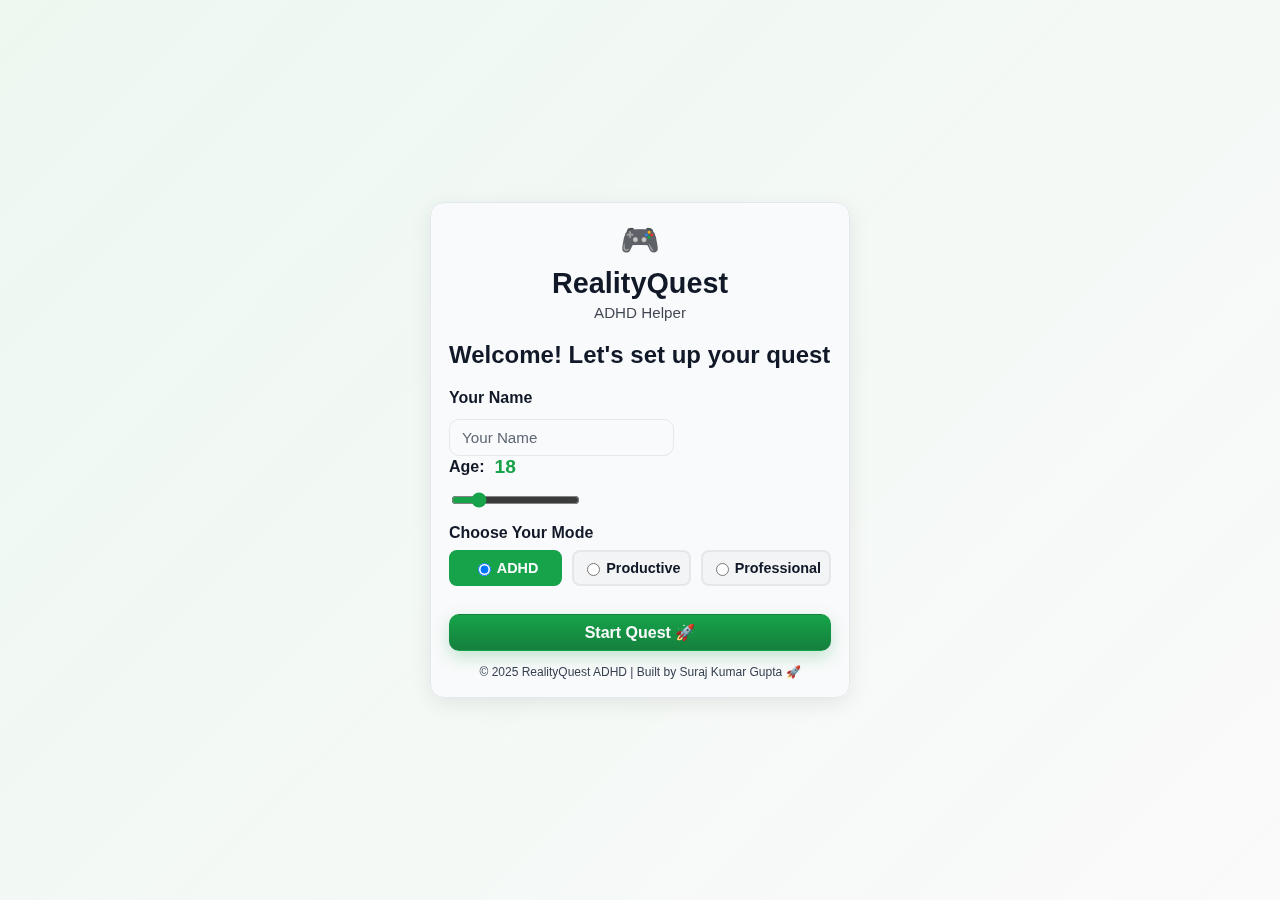
<file: index.html>
<!DOCTYPE html>
<html lang="en" data-theme="light">
<head>
  <meta charset="UTF-8" />
  <meta name="viewport" content="width=device-width, initial-scale=1.0" />
  <title>RealityQuest – ADHD Helper</title>
  <style>
    /* ===== CSS VARIABLES & THEMING ===== */
    :root {
      /* Brand / Primary */
      --color-primary: #16A34A;
      --color-primary-600: #15803D;
      --color-primary-700: #166534;

      /* Neutral / Backgrounds */
      --color-black: #0A0A0A;
      --color-gray-900: #111827;
      --color-gray-700: #374151;
      --color-gray-300: #E5E7EB;
      --color-gray-100: #F3F4F6;
      --color-white: #FFFFFF;

      /* Accent red */
      --color-accent: #DC2626;
      --color-accent-700: #B91C1C;

      /* Feedback */
      --color-success: #22C55E;
      --color-warning: #F59E0B;
      --color-danger: #EF4444;

      /* Text */
      --text-on-dark: #F9FAFB;
      --text-on-light: #111827;

      /* Semantic defaults */
      --bg-default: var(--color-white);
      --bg-elevated: #F9FAFB;
      --bg-muted: var(--color-gray-100);

      --brand: var(--color-primary);
      --brand-strong: var(--color-primary-600);

      --accent: var(--color-accent);
      --accent-strong: var(--color-accent-700);

      --text-primary: var(--text-on-light);
      --text-secondary: #374151;
      --text-invert: var(--text-on-dark);

      --border: var(--color-gray-300);

      /* Effects */
      --shadow-soft: 0 6px 22px rgba(0,0,0,0.08);
      --ring-brand: 0 0 0 3px rgba(22,163,74,0.25);
    }

    /* Light theme: Green + White */
    html[data-theme="light"] {
      --bg-default: var(--color-white);
      --bg-elevated: #F9FAFB;
      --bg-muted: var(--color-gray-100);
      --text-primary: var(--text-on-light);
      --text-secondary: #374151;
      --border: var(--color-gray-300);
    }

    /* Dark theme: Green + Black */
    html[data-theme="dark"] {
      --bg-default: var(--color-black);
      --bg-elevated: var(--color-gray-900);
      --bg-muted: #0F1115;
      --text-primary: var(--text-on-dark);
      --text-secondary: #D1D5DB;
      --border: #22303b;
    }

    /* ===== BASE STYLES ===== */
    * {
      box-sizing: border-box;
    }

    body {
      margin: 0;
      padding: 0;
      min-height: 100vh;
      font-family: "Segoe UI", Roboto, Arial, sans-serif;
      background: var(--bg-default);
      color: var(--text-primary);
      transition: background 220ms ease, color 220ms ease;
    }

    html, body {
      scroll-behavior: smooth;
    }

    /* ===== ONBOARDING SCREEN ===== */
    #onboarding {
      width: 100vw;
      min-height: 100vh;
      display: flex;
      align-items: center;
      justify-content: center;
      background: linear-gradient(135deg, rgba(22, 163, 74, 0.08), rgba(0, 0, 0, 0.02));
      position: fixed;
      top: 0;
      left: 0;
      z-index: 1000;
    }

    .rq-onboard-box {
      width: 100%;
      max-width: 420px;
      background: color-mix(in oklab, var(--bg-elevated) 95%, transparent);
      border: 1px solid var(--border);
      border-radius: 16px;
      padding: 26px 22px 16px;
      box-shadow: var(--shadow-soft);
      margin: 0 16px;
    }

    .rq-onboard-box h2 {
      margin-top: 0;
      margin-bottom: 10px;
      font-size: 1.5rem;
      font-weight: 800;
    }

    .rq-onboard-box input[type="text"],
    .rq-onboard-box input[type="range"],
    .rq-onboard-box input:not([type]) {
      width: 100%;
      margin-bottom: 12px;
    }

    .rq-onboard-box input[type="text"],
    .rq-onboard-box input:not([type]) {
      background: var(--bg-elevated);
      color: var(--text-primary);
      border: 1px solid var(--border);
      border-radius: 10px;
      padding: 9px 12px;
      outline: none;
      transition: border-color 0.15s ease, box-shadow 0.15s ease;
      font-size: 1rem;
    }

    .rq-onboard-box input[type="text"]:focus,
    .rq-onboard-box input:not([type]):focus {
      border-color: var(--brand);
      box-shadow: var(--ring-brand);
    }

    .rq-onboard-box input[type="range"] {
      accent-color: var(--brand);
      height: 6px;
      cursor: pointer;
    }

    .rq-age-label {
      display: flex;
      align-items: center;
      gap: 10px;
      margin-bottom: 12px;
      font-weight: 600;
    }

    #rq-age-value {
      font-weight: 800;
      color: var(--brand);
      font-size: 1.2rem;
    }

    .rq-modes {
      display: flex;
      gap: 10px;
      justify-content: space-between;
      margin-bottom: 12px;
    }

    .rq-modes label {
      flex: 1;
      display: flex;
      align-items: center;
      justify-content: center;
      padding: 8px;
      border-radius: 8px;
      cursor: pointer;
      background: var(--bg-muted);
      border: 2px solid var(--border);
      transition: all 0.2s ease;
      font-weight: 600;
      font-size: 0.9rem;
    }

    .rq-modes input[type="radio"] {
      margin-right: 6px;
      cursor: pointer;
    }

    .rq-modes input[type="radio"]:checked + label,
    .rq-modes label:has(input[type="radio"]:checked) {
      background: var(--brand);
      color: var(--text-invert);
      border-color: var(--brand);
    }

    .rq-onboard-box button {
      width: 100%;
      margin-top: 12px;
    }

    .rq-footer-onboard {
      text-align: center;
      font-size: 12px;
      margin-top: 14px;
      color: var(--text-secondary);
    }

    /* ===== MAIN APP ===== */
    #rq-app {
      display: none;
      max-width: 1100px;
      margin: 0 auto;
      padding: 0 12px;
    }

    #rq-app.active {
      display: block;
    }

    /* ===== HEADER ===== */
    .rq-header {
      display: flex;
      align-items: center;
      gap: 14px;
      padding: 18px 0 8px 0;
      margin: 0 auto;
    }

    .rq-logo {
      height: 54px;
      width: 54px;
      border-radius: 10px;
      background: linear-gradient(145deg, rgba(22, 163, 74, 0.18), rgba(255, 255, 255, 0.55));
      box-shadow: var(--shadow-soft);
      border: 1px solid var(--border);
      display: flex;
      align-items: center;
      justify-content: center;
      font-size: 1.8rem;
      font-weight: bold;
    }

    .rq-title {
      font-size: 2.1rem;
      font-weight: 800;
      letter-spacing: 0.2px;
    }

    .rq-subtitle {
      display: block;
      font-size: 1rem;
      font-weight: 500;
      opacity: 0.85;
    }

    .neon-glass {
      text-shadow:
        0 0 10px rgba(22, 163, 74, 0.45),
        0 0 18px rgba(22, 163, 74, 0.30);
    }

    .rq-header-top {
      display: flex;
      align-items: center;
      justify-content: space-between;
      margin-bottom: 10px;
    }

    .rq-greeting {
      display: flex;
      align-items: center;
      justify-content: space-between;
      margin: 10px 0 6px 0;
      font-size: 1rem;
    }

    /* ===== BUTTONS ===== */
    .rq-btn,
    button {
      appearance: none;
      border: 1px solid transparent;
      background: linear-gradient(180deg, var(--brand), var(--brand-strong));
      color: var(--text-invert);
      font-weight: 750;
      border-radius: 10px;
      padding: 8px 16px;
      cursor: pointer;
      box-shadow: 0 6px 16px rgba(22, 163, 74, 0.25);
      transition: transform 0.08s ease, box-shadow 0.2s ease, background 0.2s ease;
      font-size: 0.95rem;
    }

    .rq-btn:hover,
    button:hover {
      background: linear-gradient(180deg, var(--brand-strong), var(--color-primary-700));
      box-shadow: 0 8px 20px rgba(22, 163, 74, 0.33);
    }

    .rq-btn:active,
    button:active {
      transform: translateY(1px);
    }

    .rq-btn--accent {
      background: linear-gradient(180deg, var(--accent), var(--accent-strong));
      color: #fff;
      box-shadow: 0 6px 16px rgba(220, 38, 38, 0.28);
      border: 1px solid rgba(220, 38, 38, 0.35);
    }

    .rq-btn--accent:hover {
      background: linear-gradient(180deg, var(--accent-strong), #8f1313);
      box-shadow: 0 8px 20px rgba(220, 38, 38, 0.36);
    }

    #rq-theme-toggle {
      font-size: 1.1rem;
      padding: 6px 14px;
      background: linear-gradient(180deg, var(--brand), var(--brand-strong));
    }

    /* ===== INPUTS ===== */
    input[type="text"],
    input:not([type]),
    input[type="search"],
    input[type="number"] {
      background: var(--bg-elevated);
      color: var(--text-primary);
      border: 1px solid var(--border);
      border-radius: 10px;
      padding: 9px 12px;
      outline: none;
      transition: border-color 0.15s ease, box-shadow 0.15s ease, background 0.15s ease;
      font-size: 0.95rem;
    }

    input:focus {
      border-color: var(--brand);
      box-shadow: var(--ring-brand);
    }

    input::placeholder {
      color: color-mix(in oklab, var(--text-secondary) 80%, transparent);
    }

    input[type="range"] {
      accent-color: var(--brand);
    }

    /* ===== CARDS/BOXES ===== */
    .rq-box {
      background: color-mix(in oklab, var(--bg-elevated) 98%, transparent);
      border: 1px solid var(--border);
      border-radius: 14px;
      padding: 18px;
      box-shadow: var(--shadow-soft);
      margin-bottom: 18px;
    }

    /* ===== LAYOUT ===== */
    .rq-flex {
      display: flex;
      flex-wrap: wrap;
      gap: 32px;
      align-items: flex-start;
      margin: 0;
    }

    .rq-main {
      flex: 1;
    }

    aside {
      width: 260px;
      min-width: 210px;
    }

    @media (max-width: 900px) {
      aside {
        width: 100%;
      }
    }

    /* ===== POMODORO TIMER ===== */
    .rq-pomo-main {
      font-family: ui-monospace, SFMono-Regular, Menlo, Consolas, monospace;
      font-size: 2.2rem;
      margin: 6px 0 10px;
      text-align: center;
      letter-spacing: 2px;
    }

    .rq-minitext {
      color: var(--text-secondary);
      font-size: 12px;
      text-align: center;
    }

    .rq-xpbar {
      margin-top: 10px;
      text-align: center;
      font-weight: 600;
    }

    .rq-pomo-duration-select {
      display: flex;
      gap: 8px;
      justify-content: center;
      margin-bottom: 12px;
      flex-wrap: wrap;
    }

    .rq-pomo-duration-select button {
      padding: 6px 12px;
      font-size: 0.85rem;
      flex: 1;
      min-width: 50px;
    }

    .rq-pomo-duration-select button.active {
      background: linear-gradient(180deg, var(--accent), var(--accent-strong));
    }

    /* ===== STREAK TRACKER ===== */
    .rq-streak-display {
      display: flex;
      align-items: center;
      justify-content: center;
      gap: 8px;
      margin-bottom: 12px;
      font-weight: 600;
      text-align: center;
    }

    .rq-streak-fire {
      font-size: 1.4em;
      display: inline-block;
      animation: pulse-fire 1s ease-in-out infinite;
    }

    @keyframes pulse-fire {
      0%, 100% { transform: scale(1); }
      50% { transform: scale(1.1); }
    }

    /* ===== TASKS ===== */
    #tasks-sec .rq-taskbar {
      display: flex;
      gap: 8px;
      margin-bottom: 12px;
    }

    #tasks-sec input {
      flex: 1;
    }

    #rq-task-list {
      list-style: none;
      padding-left: 0;
      margin: 10px 0 0;
    }

    .rq-task {
      display: flex;
      justify-content: space-between;
      align-items: center;
      padding: 10px 12px;
      border-radius: 10px;
      background: var(--bg-muted);
      border: 1px solid var(--border);
      margin-bottom: 8px;
      transition: background 0.2s ease, border-color 0.2s ease, transform 0.08s ease;
      word-break: break-word;
    }

    html[data-theme="dark"] .rq-task {
      background: #0e1216;
    }

    .rq-task:hover {
      transform: translateY(-1px);
    }

    .rq-task.completed {
      background: color-mix(in oklab, var(--brand) 16%, var(--bg-elevated));
      border-color: color-mix(in oklab, var(--brand) 40%, var(--border));
      opacity: 0.95;
      text-decoration: line-through;
    }

    .rq-task.boss {
      background: color-mix(in oklab, var(--accent) 10%, var(--bg-muted));
      border-color: color-mix(in oklab, var(--accent) 35%, var(--border));
      animation: pulse-boss 1s ease-in-out infinite;
    }

    @keyframes pulse-boss {
      0%, 100% { opacity: 1; }
      50% { opacity: 0.95; }
    }

    .rq-task-text {
      flex: 1;
      display: flex;
      align-items: center;
      gap: 8px;
    }

    .rq-task-btns {
      display: flex;
      gap: 6px;
      align-items: center;
    }

    .rq-task-btns button {
      background: transparent;
      border: 1px solid var(--border);
      padding: 6px 8px;
      border-radius: 8px;
      cursor: pointer;
      color: var(--text-primary);
      font-size: 0.9rem;
      transition: border-color 0.15s ease, box-shadow 0.15s ease, transform 0.05s ease;
      box-shadow: none;
    }

    .rq-task-btns button:hover {
      border-color: var(--brand);
      box-shadow: var(--ring-brand);
    }

    .rq-task-btns button:active {
      transform: translateY(1px);
    }

    /* ===== BOSS/ACHIEVEMENTS MODALS ===== */
    .boss-overlay {
      position: fixed;
      inset: 0;
      background: rgba(0, 0, 0, 0.75);
      display: none;
      align-items: center;
      justify-content: center;
      z-index: 50;
    }

    .boss-overlay.active {
      display: flex;
    }

    .boss-modal {
      background: color-mix(in oklab, var(--bg-elevated) 98%, transparent);
      border: 3px solid var(--accent);
      border-radius: 18px;
      padding: 30px 34px;
      text-align: center;
      max-width: 520px;
      width: 92%;
      box-shadow: 0 20px 60px rgba(0, 0, 0, 0.35);
      animation: modal-enter 0.3s ease-out;
    }

    @keyframes modal-enter {
      from {
        opacity: 0;
        transform: scale(0.8);
      }
      to {
        opacity: 1;
        transform: scale(1);
      }
    }

    .boss-modal h2 {
      margin: 0 0 8px;
      color: var(--accent);
      font-size: 2.1rem;
      text-shadow: 0 0 16px rgba(220, 38, 38, 0.36);
    }

    .boss-task {
      font-size: 1.1rem;
      margin: 12px 0;
      font-weight: 600;
    }

    #boss-countdown {
      font-family: ui-monospace, SFMono-Regular, Menlo, Consolas, monospace;
      font-size: 2.1rem;
      color: var(--accent);
      margin: 12px 0;
    }

    #ach-modal .boss-modal {
      border-color: var(--brand);
    }

    #ach-modal h3 {
      color: var(--brand);
    }

    .rq-ach-grid {
      display: flex;
      flex-wrap: wrap;
      gap: 12px;
      justify-content: center;
      margin: 16px 0;
    }

    .rq-badge {
      background: var(--bg-muted);
      padding: 12px 16px;
      border-radius: 12px;
      border: 1px solid var(--border);
      text-align: center;
      min-width: 100px;
    }

    .rq-badge.unlocked {
      background: color-mix(in oklab, var(--brand) 20%, var(--bg-elevated));
      border-color: var(--brand);
    }

    .rq-badge-icon {
      font-size: 2em;
      display: block;
      margin-bottom: 6px;
    }

    .rq-badge-label {
      font-size: 0.85rem;
      font-weight: 600;
      margin-bottom: 4px;
    }

    .rq-badge-status {
      color: var(--brand);
      font-size: 0.8rem;
      font-weight: bold;
    }

    /* ===== MUSIC PLAYER ===== */
    #music-player {
      display: flex;
      align-items: center;
      gap: 12px;
      margin-bottom: 16px;
    }

    #music-toggle {
      font-size: 1.4em;
      padding: 6px 10px;
      min-width: 50px;
      flex-shrink: 0;
    }

    #music-embed {
      display: flex;
      flex-direction: column;
      gap: 10px;
      align-items: center;
    }

    #music-embed iframe {
      border-radius: 10px;
      border: 1px solid var(--border);
    }

    .music-controls {
      display: flex;
      gap: 8px;
      align-items: center;
      flex-wrap: wrap;
      justify-content: center;
    }

    .music-controls button {
      padding: 6px 12px;
      font-size: 0.85rem;
    }

    #music-volume {
      width: 80px;
      accent-color: var(--brand);
    }

    /* ===== CALCULATOR ===== */
    #calc-sec {
      text-align: center;
    }

    #calc-inp {
      font-family: ui-monospace, SFMono-Regular, Menlo, Consolas, monospace;
      width: 100px;
      text-align: center;
      margin-bottom: 8px;
    }

    #calc-eq {
      padding: 6px 12px;
      font-size: 0.9rem;
    }

    #calc-res {
      margin-top: 10px;
      font-weight: 600;
      font-size: 1.1rem;
      font-family: ui-monospace, SFMono-Regular, Menlo, Consolas, monospace;
    }

    /* ===== MONTHLY ARCHIVE ===== */
    .archive-grid {
      display: grid;
      grid-template-columns: repeat(6, 1fr);
      gap: 6px;
      font-size: 0.8rem;
    }

    .archive-day {
      padding: 4px 6px;
      border-radius: 6px;
      background: var(--bg-muted);
      border: 1px solid var(--border);
      cursor: pointer;
      transition: background 0.2s ease, transform 0.1s ease;
      text-align: center;
    }

    .archive-day:hover {
      transform: scale(1.05);
    }

    .archive-day.active {
      background: color-mix(in oklab, var(--brand) 30%, var(--bg-elevated));
      border-color: var(--brand);
      font-weight: 600;
    }

    /* ===== FOUNDERS SECTION ===== */
    .rq-founder-card {
      display: flex;
      align-items: center;
      gap: 16px;
      margin-bottom: 16px;
    }

    .rq-founder-avatar {
      width: 62px;
      height: 62px;
      border-radius: 8px;
      background: color-mix(in oklab, var(--brand) 20%, var(--bg-elevated));
      display: flex;
      align-items: center;
      justify-content: center;
      font-size: 1.8rem;
      font-weight: bold;
      flex-shrink: 0;
      border: 2px solid var(--brand);
    }

    .rq-founder-info {
      flex: 1;
    }

    .rq-founder-name {
      font-weight: bold;
      font-size: 1.1em;
      margin-bottom: 4px;
    }

    .rq-founder-title {
      font-size: 0.88em;
      color: var(--text-secondary);
      margin-bottom: 4px;
    }

    #founder-form {
      display: flex;
      gap: 6px;
      margin-top: 12px;
    }

    #founder-form input {
      flex: 1;
      padding: 8px 10px;
    }

    #founder-form button {
      padding: 8px 12px;
      font-size: 0.9rem;
    }

    #fSent {
      margin-left: 10px;
      display: none;
      animation: bounce 0.6s ease;
    }

    @keyframes bounce {
      0%, 100% { transform: translateY(0); }
      50% { transform: translateY(-4px); }
    }

    /* ===== FOOTER ===== */
    .rq-footer {
      text-align: center;
      font-size: 13px;
      margin: 24px 0 16px;
      color: var(--text-secondary);
    }

    /* ===== TOAST NOTIFICATIONS ===== */
    .rq-toast {
      position: fixed;
      top: 16px;
      left: 50%;
      transform: translateX(-50%);
      background: var(--bg-elevated);
      color: var(--text-primary);
      border: 1px solid var(--border);
      border-radius: 12px;
      padding: 12px 16px;
      z-index: 100;
      box-shadow: var(--shadow-soft);
      animation: toast-enter 0.3s ease;
    }

    @keyframes toast-enter {
      from {
        opacity: 0;
        transform: translateX(-50%) translateY(-10px);
      }
      to {
        opacity: 1;
        transform: translateX(-50%) translateY(0);
      }
    }

    /* ===== JUST START BUTTON ===== */
    .rq-just-start-btn {
      background: linear-gradient(180deg, var(--accent), var(--accent-strong));
      color: #fff;
      padding: 10px 16px;
      font-weight: 800;
      font-size: 1rem;
      box-shadow: 0 6px 16px rgba(220, 38, 38, 0.28);
    }

    .rq-just-start-btn:hover {
      background: linear-gradient(180deg, var(--accent-strong), #8f1313);
      box-shadow: 0 8px 20px rgba(220, 38, 38, 0.36);
    }

    /* ===== FOCUS MODE (Just Start) ===== */
    body.focus-mode #music-player,
    body.focus-mode #calc-sec,
    body.focus-mode #archive-sec {
      display: none;
    }

    /* ===== RESPONSIVE ===== */
    @media (max-width: 600px) {
      .rq-title {
        font-size: 1.8rem;
      }

      .rq-pomo-main {
        font-size: 2rem;
      }

      .rq-flex {
        gap: 16px;
      }

      .rq-onboard-box {
        margin: 0 12px;
      }

      aside {
        width: 100%;
      }
    }
  </style>
</head>
<body>
  <!-- ===== ONBOARDING SCREEN ===== -->
  <div id="onboarding">
    <form id="onboarding-form" class="rq-box" style="width: 100%; max-width: 420px; margin: 16px;">
      <div style="text-align: center; margin-bottom: 20px;">
        <div style="font-size: 2rem; margin-bottom: 8px;">🎮</div>
        <h1 style="margin: 0; font-size: 1.8rem; font-weight: 800;">RealityQuest</h1>
        <p style="margin: 4px 0 0 0; font-size: 0.95rem; opacity: 0.8;">ADHD Helper</p>
      </div>

      <h2>Welcome! Let's set up your quest</h2>

      <label style="display: block; margin-bottom: 12px; font-weight: 600;">Your Name</label>
      <input type="text" id="rq-name" placeholder="Your Name" maxlength="20" required />

      <label class="rq-age-label">
        Age: <span id="rq-age-value">18</span>
      </label>
      <input type="range" id="rq-age" min="7" max="70" value="18" />

      <label style="display: block; margin-top: 12px; margin-bottom: 8px; font-weight: 600;">Choose Your Mode</label>
      <div class="rq-modes">
        <label>
          <input type="radio" name="mode" value="ADHD" checked />
          <span>ADHD</span>
        </label>
        <label>
          <input type="radio" name="mode" value="Productive" />
          <span>Productive</span>
        </label>
        <label>
          <input type="radio" name="mode" value="Professional" />
          <span>Professional</span>
        </label>
      </div>

      <button type="submit" class="rq-btn" style="width: 100%; margin-top: 16px; font-size: 1rem;">Start Quest 🚀</button>

      <div class="rq-footer-onboard">© 2025 RealityQuest ADHD | Built by Suraj Kumar Gupta 🚀</div>
    </form>
  </div>

  <!-- ===== MAIN APP ===== -->
  <div id="rq-app">
    <!-- HEADER -->
    <div class="rq-header">
      <div class="rq-logo">🎮</div>
      <div>
        <div class="rq-title neon-glass">RealityQuest</div>
        <div class="rq-subtitle">ADHD Helper</div>
      </div>
      <button id="rq-theme-toggle" style="margin-left: auto;">☀️</button>
    </div>

    <!-- GREETING -->
    <div class="rq-greeting">
      <span id="rq-welcome">👋 Welcome</span>
      <button id="just-start-btn" class="rq-just-start-btn" style="font-size: 0.9rem; padding: 8px 14px;">⚡ Just Start</button>
    </div>

    <!-- MUSIC PLAYER -->
    <div class="rq-box" id="music-player">
      <button id="music-toggle">🎵</button>
      <div id="music-embed" style="display: none; width: 100%;"></div>
    </div>

    <!-- MAIN FLEX LAYOUT -->
    <div class="rq-flex">
      <!-- MAIN SECTION -->
      <main class="rq-main">
        <!-- POMODORO TIMER -->
        <div class="rq-box" id="pomodoro-sec">
          <div style="text-align: center;">
            <h3 style="margin-top: 0; margin-bottom: 4px;">Pomodoro Timer 🕒</h3>
            
            <!-- DURATION SELECTOR -->
            <div class="rq-pomo-duration-select" id="rq-pomo-durations">
              <button class="active" data-duration="15">15m</button>
              <button data-duration="25">25m</button>
              <button data-duration="45">45m</button>
              <button data-duration="60">60m</button>
            </div>

            <div class="rq-pomo-main" id="rq-pomo-display">25:00</div>
            <button id="pomo-start" class="rq-btn" style="width: 100%;">Start</button>
            <div class="rq-minitext" style="margin-top: 6px;">Complete a pomodoro to earn 10 XP!</div>
            <div class="rq-xpbar">XP: <span id="rq-xp-count">0</span></div>
          </div>
        </div>

        <!-- STREAK TRACKER -->
        <div class="rq-box" id="streak-sec">
          <div class="rq-streak-display">
            <span class="rq-streak-fire">🔥</span>
            <span>Streak: <strong id="rq-streak-count">0</strong> day(s)</span>
            <span style="margin-left: auto; font-size: 0.9rem; opacity: 0.8;">Best: <strong id="rq-best-streak">0</strong></span>
          </div>
        </div>

        <!-- BUTTONS -->
        <button id="ach-btn" class="rq-btn" style="width: 100%; margin-bottom: 12px;">View Achievements 🏆</button>

        <!-- QUICK RECALL -->
        <button id="recall-btn" class="rq-btn" style="width: 100%; margin-bottom: 12px; background: linear-gradient(180deg, #f59e0b, #d97706); box-shadow: 0 6px 16px rgba(245,158,11,0.25);">What Was I Doing? 🧠</button>

        <!-- TASK LIST -->
        <div class="rq-box" id="tasks-sec">
          <h3 style="margin-top: 0;">Quest List 📋</h3>
          <form id="rq-taskform" class="rq-taskbar">
            <input id="task-input" placeholder="Add quest or task" maxlength="50" />
            <button class="rq-btn" type="submit">Add</button>
          </form>
          <ul id="rq-task-list"></ul>
        </div>
      </main>

      <!-- SIDEBAR -->
      <aside>
        <!-- CALCULATOR -->
        <div class="rq-box" id="calc-sec">
          <h3 style="margin-top: 0; margin-bottom: 12px; text-align: center;">Calc 🧮</h3>
          <input id="calc-inp" placeholder="12 + 7 * 2" type="text" />
          <button id="calc-eq" class="rq-btn" style="width: 100%; padding: 8px;">= </button>
          <div id="calc-res"></div>
        </div>

        <!-- MONTHLY ARCHIVE -->
        <div class="rq-box" id="archive-sec">
          <h3 style="margin-top: 0; margin-bottom: 12px;">Monthly Archive 📅</h3>
          <div class="archive-grid" id="rq-archive-grid"></div>
        </div>
      </aside>
    </div>

    <!-- BOSS FIGHT MODAL -->
    <div class="boss-overlay" id="boss-modal">
      <div class="boss-modal">
        <h2>BOSS FIGHT! ⚔️</h2>
        <div class="boss-task" id="boss-task-name"></div>
        <div id="boss-countdown">30</div>
        <button id="boss-defeat" class="rq-btn rq-btn--accent" style="width: 100%;">Defeat Boss</button>
      </div>
    </div>

    <!-- ACHIEVEMENTS MODAL -->
    <div class="boss-overlay" id="ach-modal">
      <div class="boss-modal">
        <h3 style="margin-top: 0; margin-bottom: 12px;">Achievements 🏅</h3>
        <div class="rq-ach-grid" id="rq-ach-grid"></div>
        <button id="close-ach" class="rq-btn" style="width: 100%; margin-top: 12px;">Close</button>
      </div>
    </div>

    <!-- QUICK RECALL MODAL -->
    <div class="boss-overlay" id="recall-modal">
      <div class="boss-modal">
        <h3 style="margin-top: 0; margin-bottom: 12px;">What Was I Doing? 🧠</h3>
        <div id="recall-content" style="text-align: left; max-height: 300px; overflow-y: auto;">
          <p style="color: var(--text-secondary); text-align: center;">No recent activity</p>
        </div>
        <button id="close-recall" class="rq-btn" style="width: 100%; margin-top: 12px;">Close</button>
      </div>
    </div>

    <!-- FOUNDERS SECTION -->
    <div class="rq-box" id="founder-sec" style="margin-top: 32px;">
      <div class="rq-founder-card">
        <div class="rq-founder-avatar">SK</div>
        <div class="rq-founder-info">
          <div class="rq-founder-name">Suraj Kumar Gupta</div>
          <div class="rq-founder-title">Founder & Developer</div>
        </div>
      </div>
      <form id="founder-form">
        <input placeholder="Your message…" type="text" />
        <button class="rq-btn" type="submit">Send</button>
        <span id="fSent">Sent! 🎉</span>
      </form>
    </div>

    <!-- FOOTER -->
    <footer class="rq-footer">© 2025 RealityQuest ADHD | Built by Suraj Kumar Gupta 🚀</footer>
  </div>

  <!-- ===== JAVASCRIPT ===== -->
  <script>
    // ===== STATE MANAGEMENT =====
    let user = null;
    let theme = localStorage.getItem('rq_theme') || 'light';
    let xp = Number(localStorage.getItem('rq_xp')) || 0;
    let tasks = JSON.parse(localStorage.getItem('rq_tasks') || '[]');
    let streak = Number(localStorage.getItem('rq_streak')) || 0;
    let bestStreak = Number(localStorage.getItem('rq_bestStreak')) || 0;
    let achievements = JSON.parse(localStorage.getItem('rq_ach') || '{}');
    let archives = JSON.parse(localStorage.getItem('rq_archives') || '{}');
    let pomoDuration = 25;
    let pomoSeconds = pomoDuration * 60;
    let pomoActive = false;
    let pomoTimer = null;
    let bossVisible = false;
    let bossTask = '';
    let bossCountdown = 30;
    let bossTimer = null;

    const PLAYLISTS = [
      { name: "Focus Playlist", url: "https://open.spotify.com/embed/playlist/5iMPQNcuMfYlWNRNUllc2o" },
      { name: "Lofi Artist", url: "https://open.spotify.com/embed/artist/3pZWCUXB3D30ZyI6ubhDgC" }
    ];

    const BADGES = [
      { key: 'pom3', label: '3 Pomodoros in a Row', icon: '🥉' },
      { key: 'pom7', label: '7 Pomodoros Streak', icon: '🥈' },
      { key: 'streak7', label: '7-Day Streak', icon: '🔥' },
      { key: 'boss1', label: 'First Boss Defeated', icon: '🐲' },
      { key: 'xp100', label: '100 XP Milestone', icon: '💎' }
    ];

    // ===== UTILITY FUNCTIONS =====
    const $ = (sel) => document.querySelector(sel);
    const $$ = (sel) => document.querySelectorAll(sel);

    function saveState() {
      localStorage.setItem('rq_user', JSON.stringify(user));
      localStorage.setItem('rq_theme', theme);
      localStorage.setItem('rq_xp', xp);
      localStorage.setItem('rq_tasks', JSON.stringify(tasks));
      localStorage.setItem('rq_streak', streak);
      localStorage.setItem('rq_bestStreak', bestStreak);
      localStorage.setItem('rq_ach', JSON.stringify(achievements));
      localStorage.setItem('rq_archives', JSON.stringify(archives));
    }

    function showToast(msg) {
      const toast = document.createElement('div');
      toast.className = 'rq-toast';
      toast.innerText = msg;
      document.body.appendChild(toast);
      setTimeout(() => toast.remove(), 2000);
    }

    function updateStreak() {
      const today = new Date().toLocaleDateString();
      const lastSeen = localStorage.getItem('rq_lastSeen');
      if (lastSeen !== today) {
        localStorage.setItem('rq_lastSeen', today);
        if (archives[today]) {
          streak++;
          if (streak > bestStreak) bestStreak = streak;
          if (streak === 7) achievements.streak7 = true;
        } else {
          streak = 1;
        }
        saveState();
      }
    }

    // ===== ONBOARDING =====
    $('#onboarding-form').onsubmit = (e) => {
      e.preventDefault();
      user = {
        name: $('#rq-name').value,
        age: Number($('#rq-age').value),
        mode: document.querySelector('input[name="mode"]:checked').value
      };
      saveState();
      loadApp();
    };

    $('#rq-age').oninput = (e) => {
      $('#rq-age-value').innerText = e.target.value;
    };

    function loadApp() {
      if (!localStorage.getItem('rq_user')) return;
      user = JSON.parse(localStorage.getItem('rq_user'));
      theme = localStorage.getItem('rq_theme') || 'light';
      xp = Number(localStorage.getItem('rq_xp')) || 0;
      tasks = JSON.parse(localStorage.getItem('rq_tasks') || '[]');
      streak = Number(localStorage.getItem('rq_streak')) || 0;
      bestStreak = Number(localStorage.getItem('rq_bestStreak')) || 0;
      achievements = JSON.parse(localStorage.getItem('rq_ach') || '{}');
      archives = JSON.parse(localStorage.getItem('rq_archives') || '{}');

      $('#onboarding').style.display = 'none';
      $('#rq-app').classList.add('active');

      loadTheme();
      updateStreak();
      renderUI();
      attachEventListeners();
    }

    // ===== THEME =====
    function loadTheme() {
      document.documentElement.setAttribute('data-theme', theme);
      setThemeBtn();
    }

    function setThemeBtn() {
      $('#rq-theme-toggle').innerText = theme === 'dark' ? '🌙' : '☀️';
    }

    $('#rq-theme-toggle').onclick = () => {
      theme = theme === 'light' ? 'dark' : 'light';
      saveState();
      loadTheme();
    };

    // ===== RENDER UI =====
    function renderUI() {
      // Greeting
      $('#rq-welcome').innerText = `👋 Welcome ${user.name} (${user.mode} mode)`;

      // Pomodoro
      renderPomodoro();

      // Streak
      renderStreak();

      // Tasks
      renderTasks();

      // Calculator
      renderCalc();

      // Archive
      renderArchive();

      // Achievements
      renderAchievements();
    }

    function renderPomodoro() {
      const min = String(Math.floor(pomoSeconds / 60)).padStart(2, '0');
      const sec = String(pomoSeconds % 60).padStart(2, '0');
      $('#rq-pomo-display').innerText = `${min}:${sec}`;
      $('#rq-xp-count').innerText = xp;
      $('#pomo-start').innerText = pomoActive ? 'Pause' : 'Start';
    }

    function renderStreak() {
      $('#rq-streak-count').innerText = streak;
      $('#rq-best-streak').innerText = bestStreak;
    }

    function renderTasks() {
      const list = $('#rq-task-list');
      list.innerHTML = '';
      tasks.forEach((t, i) => {
        const li = document.createElement('li');
        li.className = `rq-task ${t.completed ? 'completed' : ''} ${t.boss ? 'boss' : ''}`;
        li.innerHTML = `
          <div class="rq-task-text">
            ${t.boss ? '<span>🐲</span>' : ''}
            <span>${t.text}</span>
          </div>
          <div class="rq-task-btns">
            ${!t.completed ? `
              <button type="button" onclick="window.markBoss(${i})" title="Mark as Boss">${t.boss ? '🐲' : '👹'}</button>
              <button type="button" onclick="window.completeQuest(${i})" title="Complete">✅</button>
            ` : ''}
          </div>
        `;
        list.appendChild(li);
      });
    }

    function renderCalc() {
      $('#calc-eq').onclick = () => {
        try {
          const res = eval($('#calc-inp').value);
          $('#calc-res').innerText = res;
        } catch {
          $('#calc-res').innerText = 'Error';
        }
      };
    }

    function renderArchive() {
      const grid = $('#rq-archive-grid');
      grid.innerHTML = '';
      for (let i = 0; i < 30; i++) {
        const d = new Date();
        d.setDate(d.getDate() - i);
        const dateStr = d.toLocaleDateString();
        const day = document.createElement('div');
        day.className = `archive-day ${archives[dateStr] ? 'active' : ''}`;
        day.innerText = dateStr.slice(0, 5);
        day.title = dateStr;
        grid.appendChild(day);
      }
    }

    function renderAchievements() {
      const grid = $('#rq-ach-grid');
      grid.innerHTML = '';
      BADGES.forEach(b => {
        const badge = document.createElement('div');
        badge.className = `rq-badge ${achievements[b.key] ? 'unlocked' : ''}`;
        badge.innerHTML = `
          <span class="rq-badge-icon">${b.icon}</span>
          <div class="rq-badge-label">${b.label}</div>
          ${achievements[b.key] ? '<div class="rq-badge-status">Unlocked</div>' : ''}
        `;
        grid.appendChild(badge);
      });
    }

    // ===== POMODORO LOGIC =====
    function startPomo() {
      pomoActive = true;
      renderPomodoro();
      pomoTimer = setInterval(() => {
        pomoSeconds--;
        renderPomodoro();
        if (pomoSeconds <= 0) {
          clearInterval(pomoTimer);
          pomoActive = false;
          pomoSeconds = pomoDuration * 60;
          addXP(10);
          renderPomodoro();
          showToast('Pomodoro Complete! +10 XP 🎉');
          const today = new Date().toLocaleDateString();
          archives[today] = true;
          saveState();
        }
      }, 1000);
    }

    function stopPomo() {
      if (pomoTimer) {
        clearInterval(pomoTimer);
        pomoActive = false;
        renderPomodoro();
      }
    }

    $('#pomo-start').onclick = () => {
      if (pomoActive) stopPomo();
      else startPomo();
    };

    // DURATION SELECTOR
    $$('.rq-pomo-duration-select button').forEach(btn => {
      btn.onclick = () => {
        if (pomoActive) return;
        $$('.rq-pomo-duration-select button').forEach(b => b.classList.remove('active'));
        btn.classList.add('active');
        pomoDuration = Number(btn.dataset.duration);
        pomoSeconds = pomoDuration * 60;
        renderPomodoro();
      };
    });

    // ===== XP SYSTEM =====
    function addXP(amount) {
      xp += amount;
      const count = Math.floor(tasks.filter(t => t.completed).length);
      if (count === 3 && !achievements.pom3) {
        achievements.pom3 = true;
        showToast('Achievement Unlocked: 3 Pomodoros! 🥉');
      }
      if (count === 7 && !achievements.pom7) {
        achievements.pom7 = true;
        showToast('Achievement Unlocked: 7 Pomodoros! 🥈');
      }
      if (xp >= 100 && !achievements.xp100) {
        achievements.xp100 = true;
        showToast('Achievement Unlocked: 100 XP! 💎');
      }
      saveState();
      renderPomodoro();
      renderAchievements();
    }

    // ===== TASK MANAGEMENT =====
    window.completeQuest = (idx) => {
      tasks[idx].completed = true;
      addXP(5);
      const today = new Date().toLocaleDateString();
      archives[today] = true;
      saveState();
      renderTasks();
      renderArchive();
    };

    window.markBoss = (idx) => {
      tasks[idx].boss = true;
      saveState();
      renderTasks();
      showBossFight(tasks[idx].text);
    };

    $('#rq-taskform').onsubmit = (e) => {
      e.preventDefault();
      const input = $('#task-input');
      if (!input.value.trim()) return;
      tasks.push({ text: input.value, boss: false, completed: false });
      input.value = '';
      saveState();
      renderTasks();
    };

    // ===== BOSS FIGHT =====
    function showBossFight(taskName) {
      bossVisible = true;
      bossTask = taskName;
      bossCountdown = 30;
      $('#boss-task-name').innerText = taskName;
      $('#boss-countdown').innerText = bossCountdown;
      $('#boss-modal').classList.add('active');

      if (bossTimer) clearInterval(bossTimer);
      bossTimer = setInterval(() => {
        bossCountdown--;
        $('#boss-countdown').innerText = bossCountdown;
        if (bossCountdown <= 0) {
          clearInterval(bossTimer);
          closeBoss();
        }
      }, 1000);
    }

    function closeBoss() {
      bossVisible = false;
      $('#boss-modal').classList.remove('active');
      if (bossTimer) clearInterval(bossTimer);
    }

    $('#boss-defeat').onclick = () => {
      addXP(30);
      if (!achievements.boss1) {
        achievements.boss1 = true;
        showToast('Achievement Unlocked: First Boss! 🐲');
      }
      const idx = tasks.findIndex(t => t.text === bossTask);
      if (idx >= 0) completeQuest(idx);
      closeBoss();
      showToast('Boss Defeated! +30 XP 🐲');
    };

    // ===== ACHIEVEMENTS MODAL =====
    $('#ach-btn').onclick = () => {
      $('#ach-modal').classList.add('active');
    };

    $('#close-ach').onclick = () => {
      $('#ach-modal').classList.remove('active');
    };

    // ===== QUICK RECALL =====
    $('#recall-btn').onclick = () => {
      const completed = tasks.filter(t => t.completed).slice(-3).reverse();
      const active = tasks.find(t => !t.completed && t.text);
      let html = '';
      if (completed.length > 0) {
        html += '<strong>Recently Completed:</strong><ul style="margin-top: 8px; padding-left: 16px;">';
        completed.forEach(t => {
          html += `<li>${t.text}</li>`;
        });
        html += '</ul>';
      }
      if (active) {
        html += `<strong style="display: block; margin-top: 12px;">Current Task:</strong><p style="margin-top: 8px;">${active.text}</p>`;
      }
      if (!html) html = '<p style="color: var(--text-secondary); text-align: center;">No recent activity</p>';
      $('#recall-content').innerHTML = html;
      $('#recall-modal').classList.add('active');
    };

    $('#close-recall').onclick = () => {
      $('#recall-modal').classList.remove('active');
    };

    // ===== MUSIC PLAYER =====
    let musicOn = localStorage.getItem('rq_music_on') === '1';
    let musicTrack = Number(localStorage.getItem('rq_music_track')) || 0;

    function renderMusic() {
      const embed = $('#music-embed');
      if (musicOn) {
        embed.innerHTML = `
          <iframe src="${PLAYLISTS[musicTrack].url}" width="250" height="80" allow="encrypted-media" style="border-radius: 10px; border: 1px solid var(--border);"></iframe>
          <div class="music-controls">
            <button type="button" class="rq-btn" onclick="window.nextPlaylist()">Change Playlist</button>
            <input type="range" id="music-volume" min="0" max="100" value="50" />
          </div>
        `;
        embed.style.display = 'flex';
      } else {
        embed.style.display = 'none';
      }
    }

    $('#music-toggle').onclick = () => {
      musicOn = !musicOn;
      localStorage.setItem('rq_music_on', musicOn ? '1' : '0');
      $('#music-toggle').innerText = musicOn ? '🎵' : '🚫';
      renderMusic();
    };

    window.nextPlaylist = () => {
      musicTrack = (musicTrack + 1) % 2;
      localStorage.setItem('rq_music_track', musicTrack);
      renderMusic();
    };

    // ===== JUST START BUTTON =====
    $('#just-start-btn').onclick = () => {
      document.body.classList.toggle('focus-mode');
      if (document.body.classList.contains('focus-mode')) {
        if (!pomoActive) startPomo();
        $('#just-start-btn').innerText = '✨ Exit Focus';
      } else {
        stopPomo();
        $('#just-start-btn').innerText = '⚡ Just Start';
      }
    };

    // ===== FOUNDER FORM =====
    $('#founder-form').onsubmit = (e) => {
      e.preventDefault();
      $('#fSent').style.display = 'inline';
      setTimeout(() => {
        $('#fSent').style.display = 'none';
      }, 1800);
      e.target.reset();
    };

    // ===== EVENT LISTENERS =====
    function attachEventListeners() {
      // Already attached inline
    }

    // ===== INIT =====
    window.addEventListener('DOMContentLoaded', () => {
      if (localStorage.getItem('rq_user')) {
        loadApp();
      }
    });
  </script>
</body>
</html>
</file>
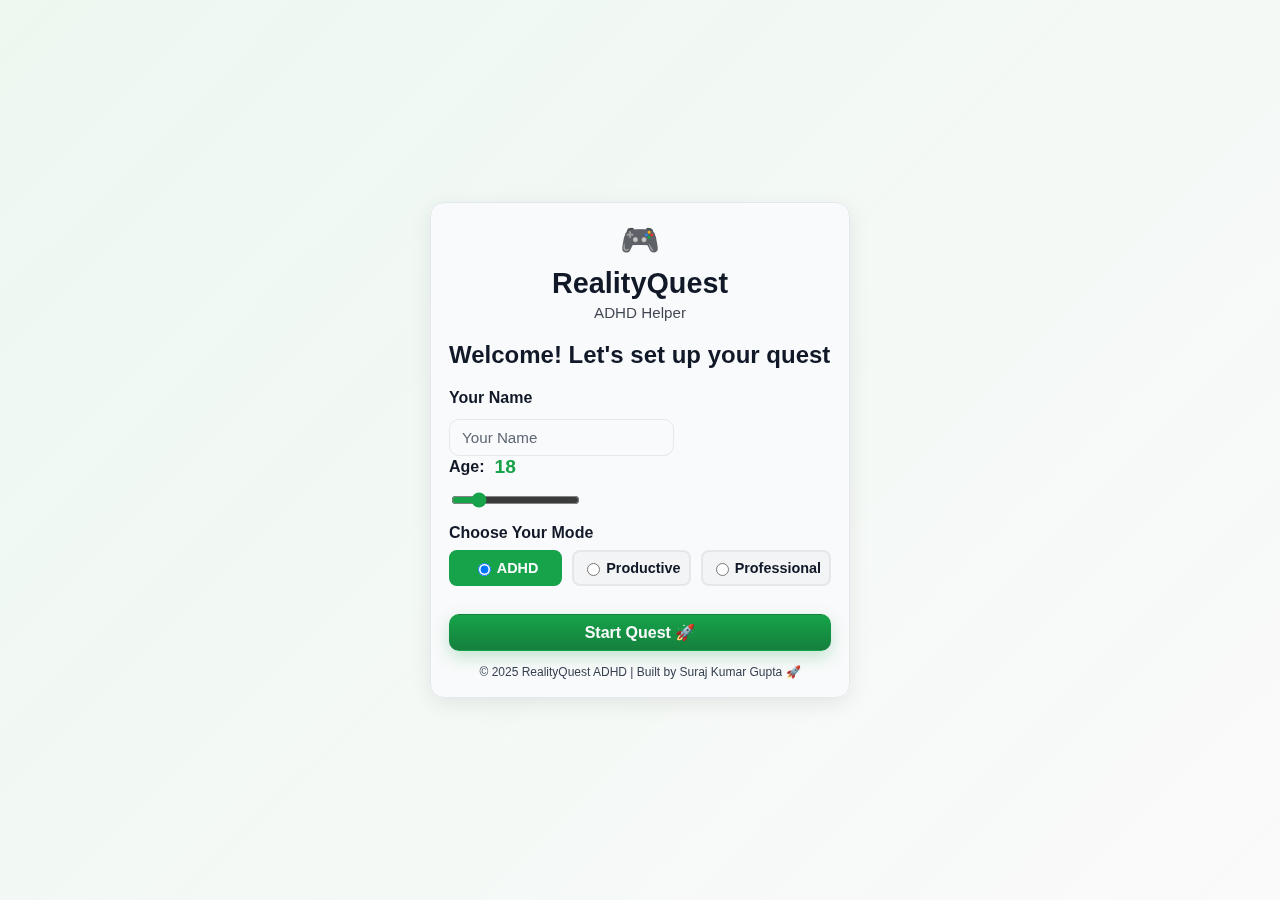
<file: realityquest.html>
<!DOCTYPE html>
<html lang="en" data-theme="light">
<head>
  <meta charset="UTF-8" />
  <meta name="viewport" content="width=device-width, initial-scale=1.0" />
  <title>RealityQuest – ADHD Helper</title>
  <style>
    /* ===== CSS VARIABLES & THEMING ===== */
    :root {
      /* Brand / Primary */
      --color-primary: #16A34A;
      --color-primary-600: #15803D;
      --color-primary-700: #166534;

      /* Neutral / Backgrounds */
      --color-black: #0A0A0A;
      --color-gray-900: #111827;
      --color-gray-700: #374151;
      --color-gray-300: #E5E7EB;
      --color-gray-100: #F3F4F6;
      --color-white: #FFFFFF;

      /* Accent red */
      --color-accent: #DC2626;
      --color-accent-700: #B91C1C;

      /* Feedback */
      --color-success: #22C55E;
      --color-warning: #F59E0B;
      --color-danger: #EF4444;

      /* Text */
      --text-on-dark: #F9FAFB;
      --text-on-light: #111827;

      /* Semantic defaults */
      --bg-default: var(--color-white);
      --bg-elevated: #F9FAFB;
      --bg-muted: var(--color-gray-100);

      --brand: var(--color-primary);
      --brand-strong: var(--color-primary-600);

      --accent: var(--color-accent);
      --accent-strong: var(--color-accent-700);

      --text-primary: var(--text-on-light);
      --text-secondary: #374151;
      --text-invert: var(--text-on-dark);

      --border: var(--color-gray-300);

      /* Effects */
      --shadow-soft: 0 6px 22px rgba(0,0,0,0.08);
      --ring-brand: 0 0 0 3px rgba(22,163,74,0.25);
    }

    /* Light theme: Green + White */
    html[data-theme="light"] {
      --bg-default: var(--color-white);
      --bg-elevated: #F9FAFB;
      --bg-muted: var(--color-gray-100);
      --text-primary: var(--text-on-light);
      --text-secondary: #374151;
      --border: var(--color-gray-300);
    }

    /* Dark theme: Green + Black */
    html[data-theme="dark"] {
      --bg-default: var(--color-black);
      --bg-elevated: var(--color-gray-900);
      --bg-muted: #0F1115;
      --text-primary: var(--text-on-dark);
      --text-secondary: #D1D5DB;
      --border: #22303b;
    }

    /* ===== BASE STYLES ===== */
    * {
      box-sizing: border-box;
    }

    body {
      margin: 0;
      padding: 0;
      min-height: 100vh;
      font-family: "Segoe UI", Roboto, Arial, sans-serif;
      background: var(--bg-default);
      color: var(--text-primary);
      transition: background 220ms ease, color 220ms ease;
    }

    html, body {
      scroll-behavior: smooth;
    }

    /* ===== ONBOARDING SCREEN ===== */
    #onboarding {
      width: 100vw;
      min-height: 100vh;
      display: flex;
      align-items: center;
      justify-content: center;
      background: linear-gradient(135deg, rgba(22, 163, 74, 0.08), rgba(0, 0, 0, 0.02));
      position: fixed;
      top: 0;
      left: 0;
      z-index: 1000;
    }

    .rq-onboard-box {
      width: 100%;
      max-width: 420px;
      background: color-mix(in oklab, var(--bg-elevated) 95%, transparent);
      border: 1px solid var(--border);
      border-radius: 16px;
      padding: 26px 22px 16px;
      box-shadow: var(--shadow-soft);
      margin: 0 16px;
    }

    .rq-onboard-box h2 {
      margin-top: 0;
      margin-bottom: 10px;
      font-size: 1.5rem;
      font-weight: 800;
    }

    .rq-onboard-box input[type="text"],
    .rq-onboard-box input[type="range"],
    .rq-onboard-box input:not([type]) {
      width: 100%;
      margin-bottom: 12px;
    }

    .rq-onboard-box input[type="text"],
    .rq-onboard-box input:not([type]) {
      background: var(--bg-elevated);
      color: var(--text-primary);
      border: 1px solid var(--border);
      border-radius: 10px;
      padding: 9px 12px;
      outline: none;
      transition: border-color 0.15s ease, box-shadow 0.15s ease;
      font-size: 1rem;
    }

    .rq-onboard-box input[type="text"]:focus,
    .rq-onboard-box input:not([type]):focus {
      border-color: var(--brand);
      box-shadow: var(--ring-brand);
    }

    .rq-onboard-box input[type="range"] {
      accent-color: var(--brand);
      height: 6px;
      cursor: pointer;
    }

    .rq-age-label {
      display: flex;
      align-items: center;
      gap: 10px;
      margin-bottom: 12px;
      font-weight: 600;
    }

    #rq-age-value {
      font-weight: 800;
      color: var(--brand);
      font-size: 1.2rem;
    }

    .rq-modes {
      display: flex;
      gap: 10px;
      justify-content: space-between;
      margin-bottom: 12px;
    }

    .rq-modes label {
      flex: 1;
      display: flex;
      align-items: center;
      justify-content: center;
      padding: 8px;
      border-radius: 8px;
      cursor: pointer;
      background: var(--bg-muted);
      border: 2px solid var(--border);
      transition: all 0.2s ease;
      font-weight: 600;
      font-size: 0.9rem;
    }

    .rq-modes input[type="radio"] {
      margin-right: 6px;
      cursor: pointer;
    }

    .rq-modes input[type="radio"]:checked + label,
    .rq-modes label:has(input[type="radio"]:checked) {
      background: var(--brand);
      color: var(--text-invert);
      border-color: var(--brand);
    }

    .rq-onboard-box button {
      width: 100%;
      margin-top: 12px;
    }

    .rq-footer-onboard {
      text-align: center;
      font-size: 12px;
      margin-top: 14px;
      color: var(--text-secondary);
    }

    /* ===== MAIN APP ===== */
    #rq-app {
      display: none;
      max-width: 1100px;
      margin: 0 auto;
      padding: 0 12px;
    }

    #rq-app.active {
      display: block;
    }

    /* ===== HEADER ===== */
    .rq-header {
      display: flex;
      align-items: center;
      gap: 14px;
      padding: 18px 0 8px 0;
      margin: 0 auto;
    }

    .rq-logo {
      height: 54px;
      width: 54px;
      border-radius: 10px;
      background: linear-gradient(145deg, rgba(22, 163, 74, 0.18), rgba(255, 255, 255, 0.55));
      box-shadow: var(--shadow-soft);
      border: 1px solid var(--border);
      display: flex;
      align-items: center;
      justify-content: center;
      font-size: 1.8rem;
      font-weight: bold;
    }

    .rq-title {
      font-size: 2.1rem;
      font-weight: 800;
      letter-spacing: 0.2px;
    }

    .rq-subtitle {
      display: block;
      font-size: 1rem;
      font-weight: 500;
      opacity: 0.85;
    }

    .neon-glass {
      text-shadow:
        0 0 10px rgba(22, 163, 74, 0.45),
        0 0 18px rgba(22, 163, 74, 0.30);
    }

    .rq-header-top {
      display: flex;
      align-items: center;
      justify-content: space-between;
      margin-bottom: 10px;
    }

    .rq-greeting {
      display: flex;
      align-items: center;
      justify-content: space-between;
      margin: 10px 0 6px 0;
      font-size: 1rem;
    }

    /* ===== BUTTONS ===== */
    .rq-btn,
    button {
      appearance: none;
      border: 1px solid transparent;
      background: linear-gradient(180deg, var(--brand), var(--brand-strong));
      color: var(--text-invert);
      font-weight: 750;
      border-radius: 10px;
      padding: 8px 16px;
      cursor: pointer;
      box-shadow: 0 6px 16px rgba(22, 163, 74, 0.25);
      transition: transform 0.08s ease, box-shadow 0.2s ease, background 0.2s ease;
      font-size: 0.95rem;
    }

    .rq-btn:hover,
    button:hover {
      background: linear-gradient(180deg, var(--brand-strong), var(--color-primary-700));
      box-shadow: 0 8px 20px rgba(22, 163, 74, 0.33);
    }

    .rq-btn:active,
    button:active {
      transform: translateY(1px);
    }

    .rq-btn--accent {
      background: linear-gradient(180deg, var(--accent), var(--accent-strong));
      color: #fff;
      box-shadow: 0 6px 16px rgba(220, 38, 38, 0.28);
      border: 1px solid rgba(220, 38, 38, 0.35);
    }

    .rq-btn--accent:hover {
      background: linear-gradient(180deg, var(--accent-strong), #8f1313);
      box-shadow: 0 8px 20px rgba(220, 38, 38, 0.36);
    }

    #rq-theme-toggle {
      font-size: 1.1rem;
      padding: 6px 14px;
      background: linear-gradient(180deg, var(--brand), var(--brand-strong));
    }

    /* ===== INPUTS ===== */
    input[type="text"],
    input:not([type]),
    input[type="search"],
    input[type="number"] {
      background: var(--bg-elevated);
      color: var(--text-primary);
      border: 1px solid var(--border);
      border-radius: 10px;
      padding: 9px 12px;
      outline: none;
      transition: border-color 0.15s ease, box-shadow 0.15s ease, background 0.15s ease;
      font-size: 0.95rem;
    }

    input:focus {
      border-color: var(--brand);
      box-shadow: var(--ring-brand);
    }

    input::placeholder {
      color: color-mix(in oklab, var(--text-secondary) 80%, transparent);
    }

    input[type="range"] {
      accent-color: var(--brand);
    }

    /* ===== CARDS/BOXES ===== */
    .rq-box {
      background: color-mix(in oklab, var(--bg-elevated) 98%, transparent);
      border: 1px solid var(--border);
      border-radius: 14px;
      padding: 18px;
      box-shadow: var(--shadow-soft);
      margin-bottom: 18px;
    }

    /* ===== LAYOUT ===== */
    .rq-flex {
      display: flex;
      flex-wrap: wrap;
      gap: 32px;
      align-items: flex-start;
      margin: 0;
    }

    .rq-main {
      flex: 1;
    }

    aside {
      width: 260px;
      min-width: 210px;
    }

    @media (max-width: 900px) {
      aside {
        width: 100%;
      }
    }

    /* ===== POMODORO TIMER ===== */
    .rq-pomo-main {
      font-family: ui-monospace, SFMono-Regular, Menlo, Consolas, monospace;
      font-size: 2.2rem;
      margin: 6px 0 10px;
      text-align: center;
      letter-spacing: 2px;
    }

    .rq-minitext {
      color: var(--text-secondary);
      font-size: 12px;
      text-align: center;
    }

    .rq-xpbar {
      margin-top: 10px;
      text-align: center;
      font-weight: 600;
    }

    .rq-pomo-duration-select {
      display: flex;
      gap: 8px;
      justify-content: center;
      margin-bottom: 12px;
      flex-wrap: wrap;
    }

    .rq-pomo-duration-select button {
      padding: 6px 12px;
      font-size: 0.85rem;
      flex: 1;
      min-width: 50px;
    }

    .rq-pomo-duration-select button.active {
      background: linear-gradient(180deg, var(--accent), var(--accent-strong));
    }

    /* ===== STREAK TRACKER ===== */
    .rq-streak-display {
      display: flex;
      align-items: center;
      justify-content: center;
      gap: 8px;
      margin-bottom: 12px;
      font-weight: 600;
      text-align: center;
    }

    .rq-streak-fire {
      font-size: 1.4em;
      display: inline-block;
      animation: pulse-fire 1s ease-in-out infinite;
    }

    @keyframes pulse-fire {
      0%, 100% { transform: scale(1); }
      50% { transform: scale(1.1); }
    }

    /* ===== TASKS ===== */
    #tasks-sec .rq-taskbar {
      display: flex;
      gap: 8px;
      margin-bottom: 12px;
    }

    #tasks-sec input {
      flex: 1;
    }

    #rq-task-list {
      list-style: none;
      padding-left: 0;
      margin: 10px 0 0;
    }

    .rq-task {
      display: flex;
      justify-content: space-between;
      align-items: center;
      padding: 10px 12px;
      border-radius: 10px;
      background: var(--bg-muted);
      border: 1px solid var(--border);
      margin-bottom: 8px;
      transition: background 0.2s ease, border-color 0.2s ease, transform 0.08s ease;
      word-break: break-word;
    }

    html[data-theme="dark"] .rq-task {
      background: #0e1216;
    }

    .rq-task:hover {
      transform: translateY(-1px);
    }

    .rq-task.completed {
      background: color-mix(in oklab, var(--brand) 16%, var(--bg-elevated));
      border-color: color-mix(in oklab, var(--brand) 40%, var(--border));
      opacity: 0.95;
      text-decoration: line-through;
    }

    .rq-task.boss {
      background: color-mix(in oklab, var(--accent) 10%, var(--bg-muted));
      border-color: color-mix(in oklab, var(--accent) 35%, var(--border));
      animation: pulse-boss 1s ease-in-out infinite;
    }

    @keyframes pulse-boss {
      0%, 100% { opacity: 1; }
      50% { opacity: 0.95; }
    }

    .rq-task-text {
      flex: 1;
      display: flex;
      align-items: center;
      gap: 8px;
    }

    .rq-task-btns {
      display: flex;
      gap: 6px;
      align-items: center;
    }

    .rq-task-btns button {
      background: transparent;
      border: 1px solid var(--border);
      padding: 6px 8px;
      border-radius: 8px;
      cursor: pointer;
      color: var(--text-primary);
      font-size: 0.9rem;
      transition: border-color 0.15s ease, box-shadow 0.15s ease, transform 0.05s ease;
      box-shadow: none;
    }

    .rq-task-btns button:hover {
      border-color: var(--brand);
      box-shadow: var(--ring-brand);
    }

    .rq-task-btns button:active {
      transform: translateY(1px);
    }

    /* ===== BOSS/ACHIEVEMENTS MODALS ===== */
    .boss-overlay {
      position: fixed;
      inset: 0;
      background: rgba(0, 0, 0, 0.75);
      display: none;
      align-items: center;
      justify-content: center;
      z-index: 50;
    }

    .boss-overlay.active {
      display: flex;
    }

    .boss-modal {
      background: color-mix(in oklab, var(--bg-elevated) 98%, transparent);
      border: 3px solid var(--accent);
      border-radius: 18px;
      padding: 30px 34px;
      text-align: center;
      max-width: 520px;
      width: 92%;
      box-shadow: 0 20px 60px rgba(0, 0, 0, 0.35);
      animation: modal-enter 0.3s ease-out;
    }

    @keyframes modal-enter {
      from {
        opacity: 0;
        transform: scale(0.8);
      }
      to {
        opacity: 1;
        transform: scale(1);
      }
    }

    .boss-modal h2 {
      margin: 0 0 8px;
      color: var(--accent);
      font-size: 2.1rem;
      text-shadow: 0 0 16px rgba(220, 38, 38, 0.36);
    }

    .boss-task {
      font-size: 1.1rem;
      margin: 12px 0;
      font-weight: 600;
    }

    #boss-countdown {
      font-family: ui-monospace, SFMono-Regular, Menlo, Consolas, monospace;
      font-size: 2.1rem;
      color: var(--accent);
      margin: 12px 0;
    }

    #ach-modal .boss-modal {
      border-color: var(--brand);
    }

    #ach-modal h3 {
      color: var(--brand);
    }

    .rq-ach-grid {
      display: flex;
      flex-wrap: wrap;
      gap: 12px;
      justify-content: center;
      margin: 16px 0;
    }

    .rq-badge {
      background: var(--bg-muted);
      padding: 12px 16px;
      border-radius: 12px;
      border: 1px solid var(--border);
      text-align: center;
      min-width: 100px;
    }

    .rq-badge.unlocked {
      background: color-mix(in oklab, var(--brand) 20%, var(--bg-elevated));
      border-color: var(--brand);
    }

    .rq-badge-icon {
      font-size: 2em;
      display: block;
      margin-bottom: 6px;
    }

    .rq-badge-label {
      font-size: 0.85rem;
      font-weight: 600;
      margin-bottom: 4px;
    }

    .rq-badge-status {
      color: var(--brand);
      font-size: 0.8rem;
      font-weight: bold;
    }

    /* ===== MUSIC PLAYER ===== */
    #music-player {
      display: flex;
      align-items: center;
      gap: 12px;
      margin-bottom: 16px;
    }

    #music-toggle {
      font-size: 1.4em;
      padding: 6px 10px;
      min-width: 50px;
      flex-shrink: 0;
    }

    #music-embed {
      display: flex;
      flex-direction: column;
      gap: 10px;
      align-items: center;
    }

    #music-embed iframe {
      border-radius: 10px;
      border: 1px solid var(--border);
    }

    .music-controls {
      display: flex;
      gap: 8px;
      align-items: center;
      flex-wrap: wrap;
      justify-content: center;
    }

    .music-controls button {
      padding: 6px 12px;
      font-size: 0.85rem;
    }

    #music-volume {
      width: 80px;
      accent-color: var(--brand);
    }

    /* ===== CALCULATOR ===== */
    #calc-sec {
      text-align: center;
    }

    #calc-inp {
      font-family: ui-monospace, SFMono-Regular, Menlo, Consolas, monospace;
      width: 100px;
      text-align: center;
      margin-bottom: 8px;
    }

    #calc-eq {
      padding: 6px 12px;
      font-size: 0.9rem;
    }

    #calc-res {
      margin-top: 10px;
      font-weight: 600;
      font-size: 1.1rem;
      font-family: ui-monospace, SFMono-Regular, Menlo, Consolas, monospace;
    }

    /* ===== MONTHLY ARCHIVE ===== */
    .archive-grid {
      display: grid;
      grid-template-columns: repeat(6, 1fr);
      gap: 6px;
      font-size: 0.8rem;
    }

    .archive-day {
      padding: 4px 6px;
      border-radius: 6px;
      background: var(--bg-muted);
      border: 1px solid var(--border);
      cursor: pointer;
      transition: background 0.2s ease, transform 0.1s ease;
      text-align: center;
    }

    .archive-day:hover {
      transform: scale(1.05);
    }

    .archive-day.active {
      background: color-mix(in oklab, var(--brand) 30%, var(--bg-elevated));
      border-color: var(--brand);
      font-weight: 600;
    }

    /* ===== FOUNDERS SECTION ===== */
    .rq-founder-card {
      display: flex;
      align-items: center;
      gap: 16px;
      margin-bottom: 16px;
    }

    .rq-founder-avatar {
      width: 62px;
      height: 62px;
      border-radius: 8px;
      background: color-mix(in oklab, var(--brand) 20%, var(--bg-elevated));
      display: flex;
      align-items: center;
      justify-content: center;
      font-size: 1.8rem;
      font-weight: bold;
      flex-shrink: 0;
      border: 2px solid var(--brand);
    }

    .rq-founder-info {
      flex: 1;
    }

    .rq-founder-name {
      font-weight: bold;
      font-size: 1.1em;
      margin-bottom: 4px;
    }

    .rq-founder-title {
      font-size: 0.88em;
      color: var(--text-secondary);
      margin-bottom: 4px;
    }

    #founder-form {
      display: flex;
      gap: 6px;
      margin-top: 12px;
    }

    #founder-form input {
      flex: 1;
      padding: 8px 10px;
    }

    #founder-form button {
      padding: 8px 12px;
      font-size: 0.9rem;
    }

    #fSent {
      margin-left: 10px;
      display: none;
      animation: bounce 0.6s ease;
    }

    @keyframes bounce {
      0%, 100% { transform: translateY(0); }
      50% { transform: translateY(-4px); }
    }

    /* ===== FOOTER ===== */
    .rq-footer {
      text-align: center;
      font-size: 13px;
      margin: 24px 0 16px;
      color: var(--text-secondary);
    }

    /* ===== TOAST NOTIFICATIONS ===== */
    .rq-toast {
      position: fixed;
      top: 16px;
      left: 50%;
      transform: translateX(-50%);
      background: var(--bg-elevated);
      color: var(--text-primary);
      border: 1px solid var(--border);
      border-radius: 12px;
      padding: 12px 16px;
      z-index: 100;
      box-shadow: var(--shadow-soft);
      animation: toast-enter 0.3s ease;
    }

    @keyframes toast-enter {
      from {
        opacity: 0;
        transform: translateX(-50%) translateY(-10px);
      }
      to {
        opacity: 1;
        transform: translateX(-50%) translateY(0);
      }
    }

    /* ===== JUST START BUTTON ===== */
    .rq-just-start-btn {
      background: linear-gradient(180deg, var(--accent), var(--accent-strong));
      color: #fff;
      padding: 10px 16px;
      font-weight: 800;
      font-size: 1rem;
      box-shadow: 0 6px 16px rgba(220, 38, 38, 0.28);
    }

    .rq-just-start-btn:hover {
      background: linear-gradient(180deg, var(--accent-strong), #8f1313);
      box-shadow: 0 8px 20px rgba(220, 38, 38, 0.36);
    }

    /* ===== FOCUS MODE (Just Start) ===== */
    body.focus-mode #music-player,
    body.focus-mode #calc-sec,
    body.focus-mode #archive-sec {
      display: none;
    }

    /* ===== RESPONSIVE ===== */
    @media (max-width: 600px) {
      .rq-title {
        font-size: 1.8rem;
      }

      .rq-pomo-main {
        font-size: 2rem;
      }

      .rq-flex {
        gap: 16px;
      }

      .rq-onboard-box {
        margin: 0 12px;
      }

      aside {
        width: 100%;
      }
    }
  </style>
</head>
<body>
  <!-- ===== ONBOARDING SCREEN ===== -->
  <div id="onboarding">
    <form id="onboarding-form" class="rq-box" style="width: 100%; max-width: 420px; margin: 16px;">
      <div style="text-align: center; margin-bottom: 20px;">
        <div style="font-size: 2rem; margin-bottom: 8px;">🎮</div>
        <h1 style="margin: 0; font-size: 1.8rem; font-weight: 800;">RealityQuest</h1>
        <p style="margin: 4px 0 0 0; font-size: 0.95rem; opacity: 0.8;">ADHD Helper</p>
      </div>

      <h2>Welcome! Let's set up your quest</h2>

      <label style="display: block; margin-bottom: 12px; font-weight: 600;">Your Name</label>
      <input type="text" id="rq-name" placeholder="Your Name" maxlength="20" required />

      <label class="rq-age-label">
        Age: <span id="rq-age-value">18</span>
      </label>
      <input type="range" id="rq-age" min="7" max="70" value="18" />

      <label style="display: block; margin-top: 12px; margin-bottom: 8px; font-weight: 600;">Choose Your Mode</label>
      <div class="rq-modes">
        <label>
          <input type="radio" name="mode" value="ADHD" checked />
          <span>ADHD</span>
        </label>
        <label>
          <input type="radio" name="mode" value="Productive" />
          <span>Productive</span>
        </label>
        <label>
          <input type="radio" name="mode" value="Professional" />
          <span>Professional</span>
        </label>
      </div>

      <button type="submit" class="rq-btn" style="width: 100%; margin-top: 16px; font-size: 1rem;">Start Quest 🚀</button>

      <div class="rq-footer-onboard">© 2025 RealityQuest ADHD | Built by Suraj Kumar Gupta 🚀</div>
    </form>
  </div>

  <!-- ===== MAIN APP ===== -->
  <div id="rq-app">
    <!-- HEADER -->
    <div class="rq-header">
      <div class="rq-logo">🎮</div>
      <div>
        <div class="rq-title neon-glass">RealityQuest</div>
        <div class="rq-subtitle">ADHD Helper</div>
      </div>
      <button id="rq-theme-toggle" style="margin-left: auto;">☀️</button>
    </div>

    <!-- GREETING -->
    <div class="rq-greeting">
      <span id="rq-welcome">👋 Welcome</span>
      <button id="just-start-btn" class="rq-just-start-btn" style="font-size: 0.9rem; padding: 8px 14px;">⚡ Just Start</button>
    </div>

    <!-- MUSIC PLAYER -->
    <div class="rq-box" id="music-player">
      <button id="music-toggle">🎵</button>
      <div id="music-embed" style="display: none; width: 100%;"></div>
    </div>

    <!-- MAIN FLEX LAYOUT -->
    <div class="rq-flex">
      <!-- MAIN SECTION -->
      <main class="rq-main">
        <!-- POMODORO TIMER -->
        <div class="rq-box" id="pomodoro-sec">
          <div style="text-align: center;">
            <h3 style="margin-top: 0; margin-bottom: 4px;">Pomodoro Timer 🕒</h3>
            
            <!-- DURATION SELECTOR -->
            <div class="rq-pomo-duration-select" id="rq-pomo-durations">
              <button class="active" data-duration="15">15m</button>
              <button data-duration="25">25m</button>
              <button data-duration="45">45m</button>
              <button data-duration="60">60m</button>
            </div>

            <div class="rq-pomo-main" id="rq-pomo-display">25:00</div>
            <button id="pomo-start" class="rq-btn" style="width: 100%;">Start</button>
            <div class="rq-minitext" style="margin-top: 6px;">Complete a pomodoro to earn 10 XP!</div>
            <div class="rq-xpbar">XP: <span id="rq-xp-count">0</span></div>
          </div>
        </div>

        <!-- STREAK TRACKER -->
        <div class="rq-box" id="streak-sec">
          <div class="rq-streak-display">
            <span class="rq-streak-fire">🔥</span>
            <span>Streak: <strong id="rq-streak-count">0</strong> day(s)</span>
            <span style="margin-left: auto; font-size: 0.9rem; opacity: 0.8;">Best: <strong id="rq-best-streak">0</strong></span>
          </div>
        </div>

        <!-- BUTTONS -->
        <button id="ach-btn" class="rq-btn" style="width: 100%; margin-bottom: 12px;">View Achievements 🏆</button>

        <!-- QUICK RECALL -->
        <button id="recall-btn" class="rq-btn" style="width: 100%; margin-bottom: 12px; background: linear-gradient(180deg, #f59e0b, #d97706); box-shadow: 0 6px 16px rgba(245,158,11,0.25);">What Was I Doing? 🧠</button>

        <!-- TASK LIST -->
        <div class="rq-box" id="tasks-sec">
          <h3 style="margin-top: 0;">Quest List 📋</h3>
          <form id="rq-taskform" class="rq-taskbar">
            <input id="task-input" placeholder="Add quest or task" maxlength="50" />
            <button class="rq-btn" type="submit">Add</button>
          </form>
          <ul id="rq-task-list"></ul>
        </div>
      </main>

      <!-- SIDEBAR -->
      <aside>
        <!-- CALCULATOR -->
        <div class="rq-box" id="calc-sec">
          <h3 style="margin-top: 0; margin-bottom: 12px; text-align: center;">Calc 🧮</h3>
          <input id="calc-inp" placeholder="12 + 7 * 2" type="text" />
          <button id="calc-eq" class="rq-btn" style="width: 100%; padding: 8px;">= </button>
          <div id="calc-res"></div>
        </div>

        <!-- MONTHLY ARCHIVE -->
        <div class="rq-box" id="archive-sec">
          <h3 style="margin-top: 0; margin-bottom: 12px;">Monthly Archive 📅</h3>
          <div class="archive-grid" id="rq-archive-grid"></div>
        </div>
      </aside>
    </div>

    <!-- BOSS FIGHT MODAL -->
    <div class="boss-overlay" id="boss-modal">
      <div class="boss-modal">
        <h2>BOSS FIGHT! ⚔️</h2>
        <div class="boss-task" id="boss-task-name"></div>
        <div id="boss-countdown">30</div>
        <button id="boss-defeat" class="rq-btn rq-btn--accent" style="width: 100%;">Defeat Boss</button>
      </div>
    </div>

    <!-- ACHIEVEMENTS MODAL -->
    <div class="boss-overlay" id="ach-modal">
      <div class="boss-modal">
        <h3 style="margin-top: 0; margin-bottom: 12px;">Achievements 🏅</h3>
        <div class="rq-ach-grid" id="rq-ach-grid"></div>
        <button id="close-ach" class="rq-btn" style="width: 100%; margin-top: 12px;">Close</button>
      </div>
    </div>

    <!-- QUICK RECALL MODAL -->
    <div class="boss-overlay" id="recall-modal">
      <div class="boss-modal">
        <h3 style="margin-top: 0; margin-bottom: 12px;">What Was I Doing? 🧠</h3>
        <div id="recall-content" style="text-align: left; max-height: 300px; overflow-y: auto;">
          <p style="color: var(--text-secondary); text-align: center;">No recent activity</p>
        </div>
        <button id="close-recall" class="rq-btn" style="width: 100%; margin-top: 12px;">Close</button>
      </div>
    </div>

    <!-- FOUNDERS SECTION -->
    <div class="rq-box" id="founder-sec" style="margin-top: 32px;">
      <div class="rq-founder-card">
        <div class="rq-founder-avatar">SK</div>
        <div class="rq-founder-info">
          <div class="rq-founder-name">Suraj Kumar Gupta</div>
          <div class="rq-founder-title">Founder & Developer</div>
        </div>
      </div>
      <form id="founder-form">
        <input placeholder="Your message…" type="text" />
        <button class="rq-btn" type="submit">Send</button>
        <span id="fSent">Sent! 🎉</span>
      </form>
    </div>

    <!-- FOOTER -->
    <footer class="rq-footer">© 2025 RealityQuest ADHD | Built by Suraj Kumar Gupta 🚀</footer>
  </div>

  <!-- ===== JAVASCRIPT ===== -->
  <script>
    // ===== STATE MANAGEMENT =====
    let user = null;
    let theme = localStorage.getItem('rq_theme') || 'light';
    let xp = Number(localStorage.getItem('rq_xp')) || 0;
    let tasks = JSON.parse(localStorage.getItem('rq_tasks') || '[]');
    let streak = Number(localStorage.getItem('rq_streak')) || 0;
    let bestStreak = Number(localStorage.getItem('rq_bestStreak')) || 0;
    let achievements = JSON.parse(localStorage.getItem('rq_ach') || '{}');
    let archives = JSON.parse(localStorage.getItem('rq_archives') || '{}');
    let pomoDuration = 25;
    let pomoSeconds = pomoDuration * 60;
    let pomoActive = false;
    let pomoTimer = null;
    let bossVisible = false;
    let bossTask = '';
    let bossCountdown = 30;
    let bossTimer = null;

    const PLAYLISTS = [
      { name: "Focus Playlist", url: "https://open.spotify.com/embed/playlist/5iMPQNcuMfYlWNRNUllc2o" },
      { name: "Lofi Artist", url: "https://open.spotify.com/embed/artist/3pZWCUXB3D30ZyI6ubhDgC" }
    ];

    const BADGES = [
      { key: 'pom3', label: '3 Pomodoros in a Row', icon: '🥉' },
      { key: 'pom7', label: '7 Pomodoros Streak', icon: '🥈' },
      { key: 'streak7', label: '7-Day Streak', icon: '🔥' },
      { key: 'boss1', label: 'First Boss Defeated', icon: '🐲' },
      { key: 'xp100', label: '100 XP Milestone', icon: '💎' }
    ];

    // ===== UTILITY FUNCTIONS =====
    const $ = (sel) => document.querySelector(sel);
    const $$ = (sel) => document.querySelectorAll(sel);

    function saveState() {
      localStorage.setItem('rq_user', JSON.stringify(user));
      localStorage.setItem('rq_theme', theme);
      localStorage.setItem('rq_xp', xp);
      localStorage.setItem('rq_tasks', JSON.stringify(tasks));
      localStorage.setItem('rq_streak', streak);
      localStorage.setItem('rq_bestStreak', bestStreak);
      localStorage.setItem('rq_ach', JSON.stringify(achievements));
      localStorage.setItem('rq_archives', JSON.stringify(archives));
    }

    function showToast(msg) {
      const toast = document.createElement('div');
      toast.className = 'rq-toast';
      toast.innerText = msg;
      document.body.appendChild(toast);
      setTimeout(() => toast.remove(), 2000);
    }

    function updateStreak() {
      const today = new Date().toLocaleDateString();
      const lastSeen = localStorage.getItem('rq_lastSeen');
      if (lastSeen !== today) {
        localStorage.setItem('rq_lastSeen', today);
        if (archives[today]) {
          streak++;
          if (streak > bestStreak) bestStreak = streak;
          if (streak === 7) achievements.streak7 = true;
        } else {
          streak = 1;
        }
        saveState();
      }
    }

    // ===== ONBOARDING =====
    $('#onboarding-form').onsubmit = (e) => {
      e.preventDefault();
      user = {
        name: $('#rq-name').value,
        age: Number($('#rq-age').value),
        mode: document.querySelector('input[name="mode"]:checked').value
      };
      saveState();
      loadApp();
    };

    $('#rq-age').oninput = (e) => {
      $('#rq-age-value').innerText = e.target.value;
    };

    function loadApp() {
      if (!localStorage.getItem('rq_user')) return;
      user = JSON.parse(localStorage.getItem('rq_user'));
      theme = localStorage.getItem('rq_theme') || 'light';
      xp = Number(localStorage.getItem('rq_xp')) || 0;
      tasks = JSON.parse(localStorage.getItem('rq_tasks') || '[]');
      streak = Number(localStorage.getItem('rq_streak')) || 0;
      bestStreak = Number(localStorage.getItem('rq_bestStreak')) || 0;
      achievements = JSON.parse(localStorage.getItem('rq_ach') || '{}');
      archives = JSON.parse(localStorage.getItem('rq_archives') || '{}');

      $('#onboarding').style.display = 'none';
      $('#rq-app').classList.add('active');

      loadTheme();
      updateStreak();
      renderUI();
      attachEventListeners();
    }

    // ===== THEME =====
    function loadTheme() {
      document.documentElement.setAttribute('data-theme', theme);
      setThemeBtn();
    }

    function setThemeBtn() {
      $('#rq-theme-toggle').innerText = theme === 'dark' ? '🌙' : '☀️';
    }

    $('#rq-theme-toggle').onclick = () => {
      theme = theme === 'light' ? 'dark' : 'light';
      saveState();
      loadTheme();
    };

    // ===== RENDER UI =====
    function renderUI() {
      // Greeting
      $('#rq-welcome').innerText = `👋 Welcome ${user.name} (${user.mode} mode)`;

      // Pomodoro
      renderPomodoro();

      // Streak
      renderStreak();

      // Tasks
      renderTasks();

      // Calculator
      renderCalc();

      // Archive
      renderArchive();

      // Achievements
      renderAchievements();
    }

    function renderPomodoro() {
      const min = String(Math.floor(pomoSeconds / 60)).padStart(2, '0');
      const sec = String(pomoSeconds % 60).padStart(2, '0');
      $('#rq-pomo-display').innerText = `${min}:${sec}`;
      $('#rq-xp-count').innerText = xp;
      $('#pomo-start').innerText = pomoActive ? 'Pause' : 'Start';
    }

    function renderStreak() {
      $('#rq-streak-count').innerText = streak;
      $('#rq-best-streak').innerText = bestStreak;
    }

    function renderTasks() {
      const list = $('#rq-task-list');
      list.innerHTML = '';
      tasks.forEach((t, i) => {
        const li = document.createElement('li');
        li.className = `rq-task ${t.completed ? 'completed' : ''} ${t.boss ? 'boss' : ''}`;
        li.innerHTML = `
          <div class="rq-task-text">
            ${t.boss ? '<span>🐲</span>' : ''}
            <span>${t.text}</span>
          </div>
          <div class="rq-task-btns">
            ${!t.completed ? `
              <button type="button" onclick="window.markBoss(${i})" title="Mark as Boss">${t.boss ? '🐲' : '👹'}</button>
              <button type="button" onclick="window.completeQuest(${i})" title="Complete">✅</button>
            ` : ''}
          </div>
        `;
        list.appendChild(li);
      });
    }

    function renderCalc() {
      $('#calc-eq').onclick = () => {
        try {
          const res = eval($('#calc-inp').value);
          $('#calc-res').innerText = res;
        } catch {
          $('#calc-res').innerText = 'Error';
        }
      };
    }

    function renderArchive() {
      const grid = $('#rq-archive-grid');
      grid.innerHTML = '';
      for (let i = 0; i < 30; i++) {
        const d = new Date();
        d.setDate(d.getDate() - i);
        const dateStr = d.toLocaleDateString();
        const day = document.createElement('div');
        day.className = `archive-day ${archives[dateStr] ? 'active' : ''}`;
        day.innerText = dateStr.slice(0, 5);
        day.title = dateStr;
        grid.appendChild(day);
      }
    }

    function renderAchievements() {
      const grid = $('#rq-ach-grid');
      grid.innerHTML = '';
      BADGES.forEach(b => {
        const badge = document.createElement('div');
        badge.className = `rq-badge ${achievements[b.key] ? 'unlocked' : ''}`;
        badge.innerHTML = `
          <span class="rq-badge-icon">${b.icon}</span>
          <div class="rq-badge-label">${b.label}</div>
          ${achievements[b.key] ? '<div class="rq-badge-status">Unlocked</div>' : ''}
        `;
        grid.appendChild(badge);
      });
    }

    // ===== POMODORO LOGIC =====
    function startPomo() {
      pomoActive = true;
      renderPomodoro();
      pomoTimer = setInterval(() => {
        pomoSeconds--;
        renderPomodoro();
        if (pomoSeconds <= 0) {
          clearInterval(pomoTimer);
          pomoActive = false;
          pomoSeconds = pomoDuration * 60;
          addXP(10);
          renderPomodoro();
          showToast('Pomodoro Complete! +10 XP 🎉');
          const today = new Date().toLocaleDateString();
          archives[today] = true;
          saveState();
        }
      }, 1000);
    }

    function stopPomo() {
      if (pomoTimer) {
        clearInterval(pomoTimer);
        pomoActive = false;
        renderPomodoro();
      }
    }

    $('#pomo-start').onclick = () => {
      if (pomoActive) stopPomo();
      else startPomo();
    };

    // DURATION SELECTOR
    $$('.rq-pomo-duration-select button').forEach(btn => {
      btn.onclick = () => {
        if (pomoActive) return;
        $$('.rq-pomo-duration-select button').forEach(b => b.classList.remove('active'));
        btn.classList.add('active');
        pomoDuration = Number(btn.dataset.duration);
        pomoSeconds = pomoDuration * 60;
        renderPomodoro();
      };
    });

    // ===== XP SYSTEM =====
    function addXP(amount) {
      xp += amount;
      const count = Math.floor(tasks.filter(t => t.completed).length);
      if (count === 3 && !achievements.pom3) {
        achievements.pom3 = true;
        showToast('Achievement Unlocked: 3 Pomodoros! 🥉');
      }
      if (count === 7 && !achievements.pom7) {
        achievements.pom7 = true;
        showToast('Achievement Unlocked: 7 Pomodoros! 🥈');
      }
      if (xp >= 100 && !achievements.xp100) {
        achievements.xp100 = true;
        showToast('Achievement Unlocked: 100 XP! 💎');
      }
      saveState();
      renderPomodoro();
      renderAchievements();
    }

    // ===== TASK MANAGEMENT =====
    window.completeQuest = (idx) => {
      tasks[idx].completed = true;
      addXP(5);
      const today = new Date().toLocaleDateString();
      archives[today] = true;
      saveState();
      renderTasks();
      renderArchive();
    };

    window.markBoss = (idx) => {
      tasks[idx].boss = true;
      saveState();
      renderTasks();
      showBossFight(tasks[idx].text);
    };

    $('#rq-taskform').onsubmit = (e) => {
      e.preventDefault();
      const input = $('#task-input');
      if (!input.value.trim()) return;
      tasks.push({ text: input.value, boss: false, completed: false });
      input.value = '';
      saveState();
      renderTasks();
    };

    // ===== BOSS FIGHT =====
    function showBossFight(taskName) {
      bossVisible = true;
      bossTask = taskName;
      bossCountdown = 30;
      $('#boss-task-name').innerText = taskName;
      $('#boss-countdown').innerText = bossCountdown;
      $('#boss-modal').classList.add('active');

      if (bossTimer) clearInterval(bossTimer);
      bossTimer = setInterval(() => {
        bossCountdown--;
        $('#boss-countdown').innerText = bossCountdown;
        if (bossCountdown <= 0) {
          clearInterval(bossTimer);
          closeBoss();
        }
      }, 1000);
    }

    function closeBoss() {
      bossVisible = false;
      $('#boss-modal').classList.remove('active');
      if (bossTimer) clearInterval(bossTimer);
    }

    $('#boss-defeat').onclick = () => {
      addXP(30);
      if (!achievements.boss1) {
        achievements.boss1 = true;
        showToast('Achievement Unlocked: First Boss! 🐲');
      }
      const idx = tasks.findIndex(t => t.text === bossTask);
      if (idx >= 0) completeQuest(idx);
      closeBoss();
      showToast('Boss Defeated! +30 XP 🐲');
    };

    // ===== ACHIEVEMENTS MODAL =====
    $('#ach-btn').onclick = () => {
      $('#ach-modal').classList.add('active');
    };

    $('#close-ach').onclick = () => {
      $('#ach-modal').classList.remove('active');
    };

    // ===== QUICK RECALL =====
    $('#recall-btn').onclick = () => {
      const completed = tasks.filter(t => t.completed).slice(-3).reverse();
      const active = tasks.find(t => !t.completed && t.text);
      let html = '';
      if (completed.length > 0) {
        html += '<strong>Recently Completed:</strong><ul style="margin-top: 8px; padding-left: 16px;">';
        completed.forEach(t => {
          html += `<li>${t.text}</li>`;
        });
        html += '</ul>';
      }
      if (active) {
        html += `<strong style="display: block; margin-top: 12px;">Current Task:</strong><p style="margin-top: 8px;">${active.text}</p>`;
      }
      if (!html) html = '<p style="color: var(--text-secondary); text-align: center;">No recent activity</p>';
      $('#recall-content').innerHTML = html;
      $('#recall-modal').classList.add('active');
    };

    $('#close-recall').onclick = () => {
      $('#recall-modal').classList.remove('active');
    };

    // ===== MUSIC PLAYER =====
    let musicOn = localStorage.getItem('rq_music_on') === '1';
    let musicTrack = Number(localStorage.getItem('rq_music_track')) || 0;

    function renderMusic() {
      const embed = $('#music-embed');
      if (musicOn) {
        embed.innerHTML = `
          <iframe src="${PLAYLISTS[musicTrack].url}" width="250" height="80" allow="encrypted-media" style="border-radius: 10px; border: 1px solid var(--border);"></iframe>
          <div class="music-controls">
            <button type="button" class="rq-btn" onclick="window.nextPlaylist()">Change Playlist</button>
            <input type="range" id="music-volume" min="0" max="100" value="50" />
          </div>
        `;
        embed.style.display = 'flex';
      } else {
        embed.style.display = 'none';
      }
    }

    $('#music-toggle').onclick = () => {
      musicOn = !musicOn;
      localStorage.setItem('rq_music_on', musicOn ? '1' : '0');
      $('#music-toggle').innerText = musicOn ? '🎵' : '🚫';
      renderMusic();
    };

    window.nextPlaylist = () => {
      musicTrack = (musicTrack + 1) % 2;
      localStorage.setItem('rq_music_track', musicTrack);
      renderMusic();
    };

    // ===== JUST START BUTTON =====
    $('#just-start-btn').onclick = () => {
      document.body.classList.toggle('focus-mode');
      if (document.body.classList.contains('focus-mode')) {
        if (!pomoActive) startPomo();
        $('#just-start-btn').innerText = '✨ Exit Focus';
      } else {
        stopPomo();
        $('#just-start-btn').innerText = '⚡ Just Start';
      }
    };

    // ===== FOUNDER FORM =====
    $('#founder-form').onsubmit = (e) => {
      e.preventDefault();
      $('#fSent').style.display = 'inline';
      setTimeout(() => {
        $('#fSent').style.display = 'none';
      }, 1800);
      e.target.reset();
    };

    // ===== EVENT LISTENERS =====
    function attachEventListeners() {
      // Already attached inline
    }

    // ===== INIT =====
    window.addEventListener('DOMContentLoaded', () => {
      if (localStorage.getItem('rq_user')) {
        loadApp();
      }
    });
  </script>
</body>
</html>
</file>
